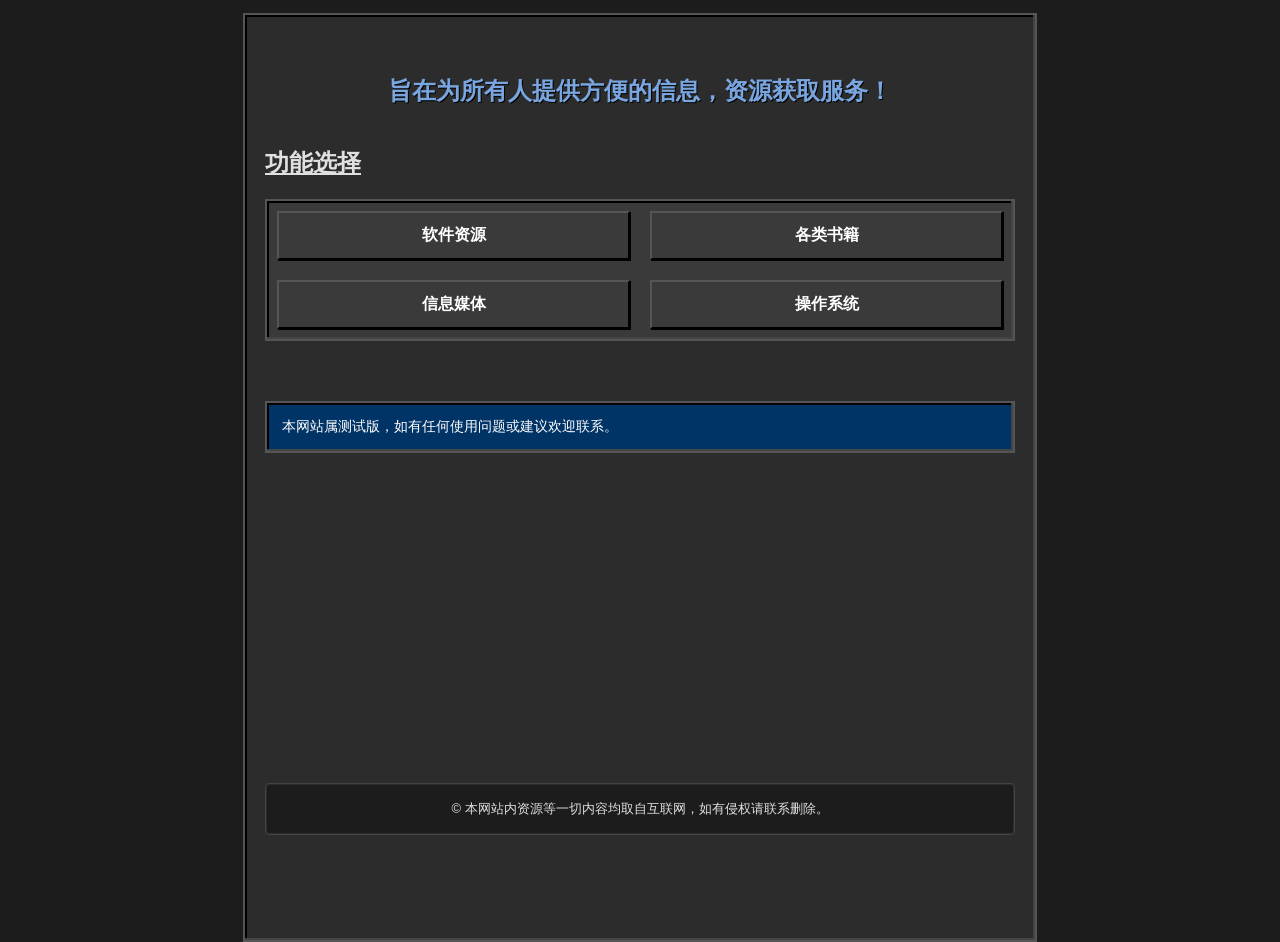
<file: index.html>
<!DOCTYPE html>
<html lang="zh-CN" class="dark">
<head>
  <meta charset="UTF-8">
  <meta name="viewport" content="width=device-width, initial-scale=1.0, maximum-scale=1.0, user-scalable=no">
  <meta name="color-scheme" content="dark light">
  <title>资源共享</title>
  <link rel="stylesheet" href="style-index.css">
</head>
<body>
  <div class="page-frame">
    <header class="site-header">
      <h1>旨在为所有人提供方便的信息，资源获取服务！</h1>
    </header>

    <main class="content-area">
      <h2>功能选择</h2>
      <div class="button-group">
        <a href="software/software" class="option-btn">软件资源</a>
        <a href="books/books" class="option-btn">各类书籍</a>
        <a href="media/media" class="option-btn">信息媒体</a>
        <a href="os/OS" class="option-btn">操作系统</a>
      </div>
      <div class="description">
        本网站属测试版，如有任何使用问题或建议欢迎联系。
      </div>
    </main>

    <footer class="copyright">
      &copy; 本网站内资源等一切内容均取自互联网，如有侵权请联系删除。
    </footer>
  </div>
</body>
</html>
</file>
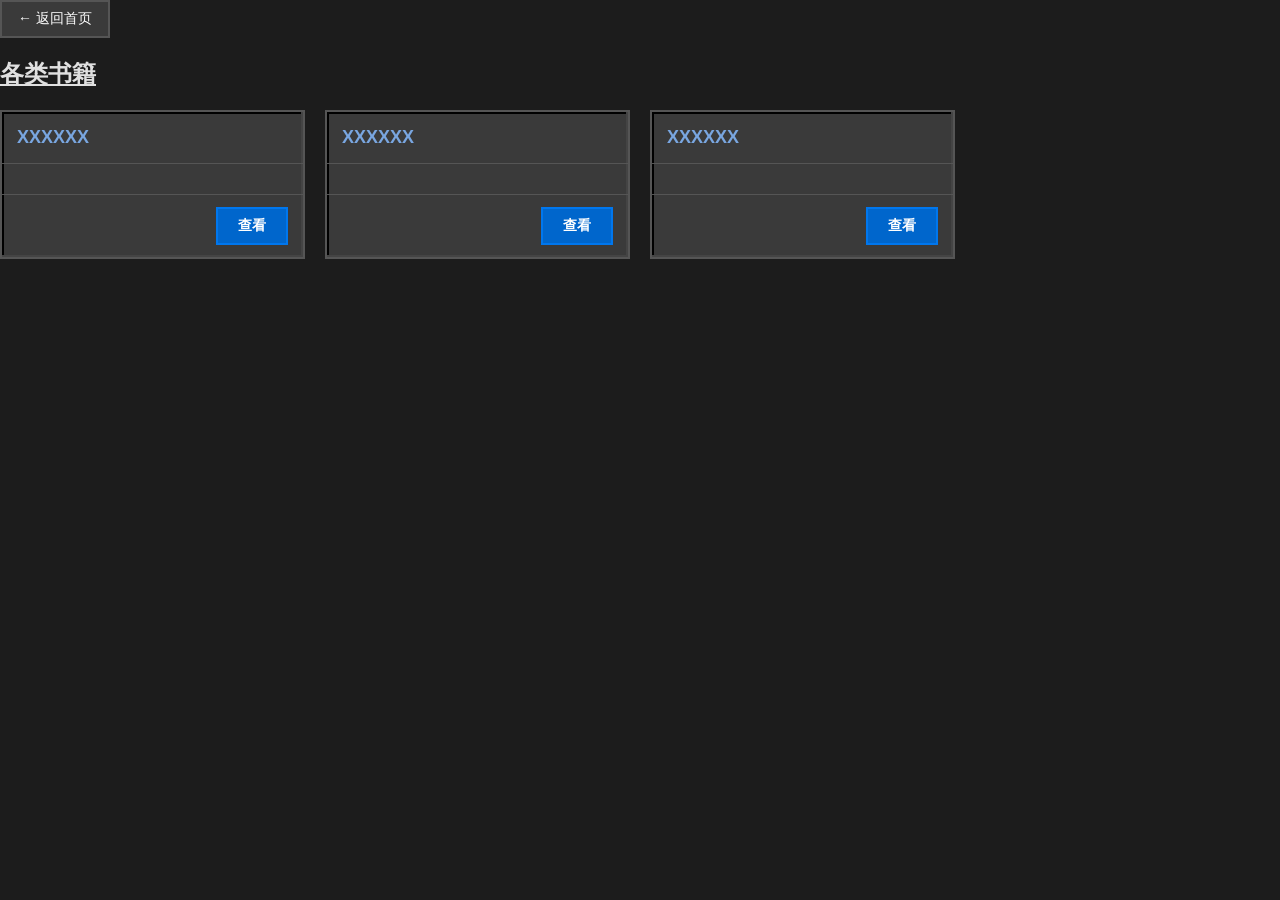
<file: books/books.html>
<!DOCTYPE html>
<html lang="zh-CN" class="dark">
<head>
  <meta charset="UTF-8">
  <meta name="viewport" content="width=device-width, initial-scale=1.0">
  <meta name="color-scheme" content="dark light">
  <title>资源共享 - 各类书籍</title>
  <link rel="stylesheet" href="style-books.css">
</head>
<body>
  <main class="content-area">
    <div class="back-nav">
      <a href="../index.html" class="back-btn">← 返回首页</a>
    </div>

    <h2>各类书籍</h2>

    <section class="resource-grid">
      <div class="resource-card">
        <div class="card-header">
          <h3>XXXXXX</h3>
        </div>
        <div class="card-body">
        </div>
        <div class="card-footer">
          <a href="#" class="download-btn">查看</a>
        </div>
      </div>
      <div class="resource-card">
        <div class="card-header">
          <h3>XXXXXX</h3>
        </div>
        <div class="card-body">
        </div>
        <div class="card-footer">
          <a href="#" class="download-btn">查看</a>
        </div>
      </div>
      <div class="resource-card">
        <div class="card-header">
          <h3>XXXXXX</h3>
        </div>
        <div class="card-body">
        </div>
        <div class="card-footer">
          <a href="#" class="download-btn">查看</a>
        </div>
      </div>
    </section>
  </main>
</body>
</html>
</file>
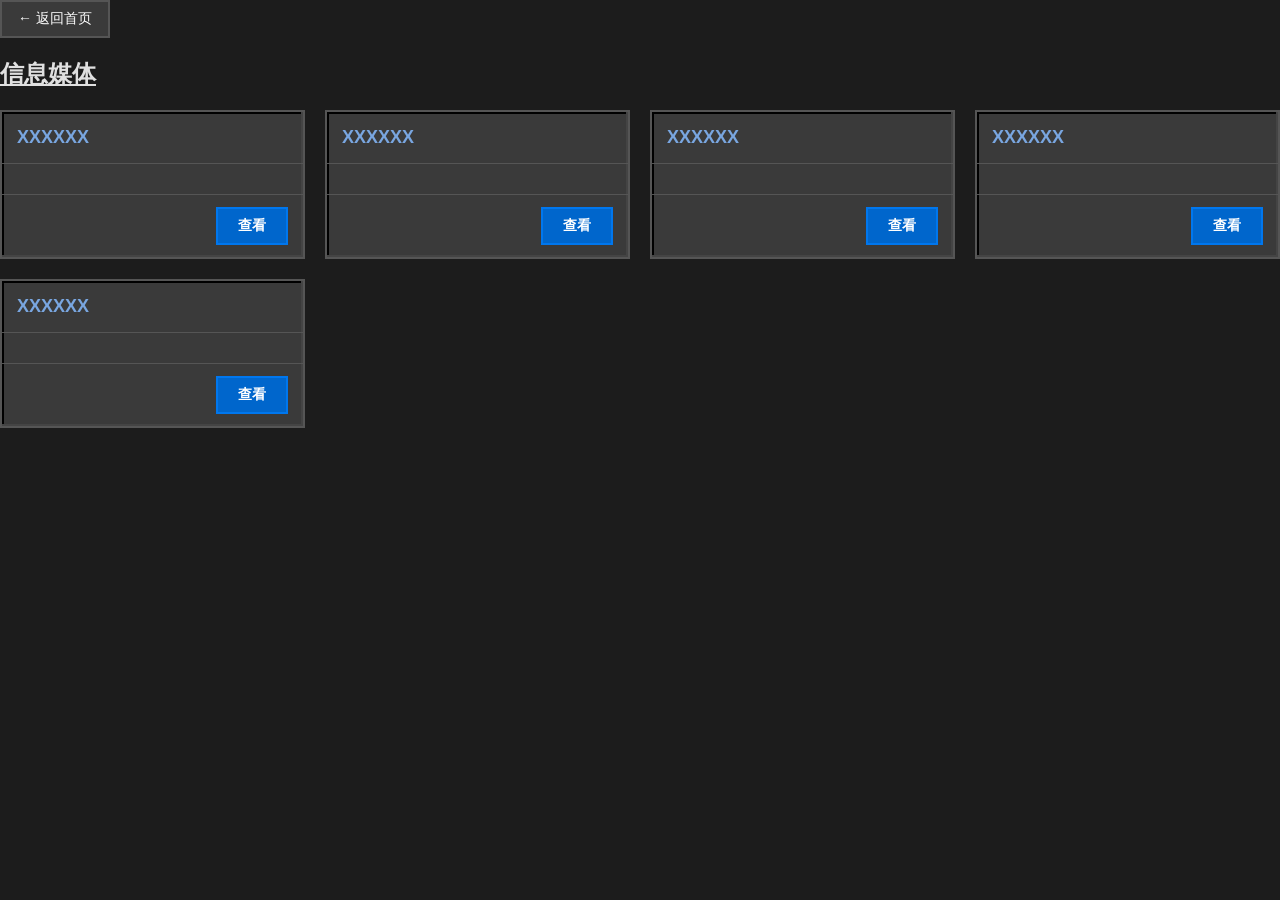
<file: media/media.html>
<!DOCTYPE html>
<html lang="zh-CN" class="dark">
<head>
  <meta charset="UTF-8">
  <meta name="viewport" content="width=device-width, initial-scale=1.0">
  <meta name="color-scheme" content="dark light">
  <title>资源共享 - 信息媒体</title>
  <link rel="stylesheet" href="style-media.css">
</head>
<body>
  <main class="content-area">
    <div class="back-nav">
      <a href="../index.html" class="back-btn">← 返回首页</a>
    </div>

    <h2>信息媒体</h2>

    <section class="resource-grid">
      <div class="resource-card">
        <div class="card-header">
          <h3>XXXXXX</h3>
        </div>
        <div class="card-body">
        </div>
        <div class="card-footer">
          <a href="#" class="download-btn">查看</a>
        </div>
      </div>

      <div class="resource-card">
        <div class="card-header">
          <h3>XXXXXX</h3>
        </div>
        <div class="card-body">
        </div>
        <div class="card-footer">
          <a href="#" class="download-btn">查看</a>
        </div>
      </div>

      <div class="resource-card">
        <div class="card-header">
          <h3>XXXXXX</h3>
        </div>
        <div class="card-body">
        </div>
        <div class="card-footer">
          <a href="#" class="download-btn">查看</a>
        </div>
      </div>

      <div class="resource-card">
        <div class="card-header">
          <h3>XXXXXX</h3>
        </div>
        <div class="card-body">
        </div>
        <div class="card-footer">
          <a href="#" class="download-btn">查看</a>
        </div>
      </div>
      <div class="resource-card">
        <div class="card-header">
          <h3>XXXXXX</h3>
        </div>
        <div class="card-body">
        </div>
        <div class="card-footer">
          <a href="#" class="download-btn">查看</a>
        </div>
      </div>
    </section>
  </main>
</body>
</html>
</file>
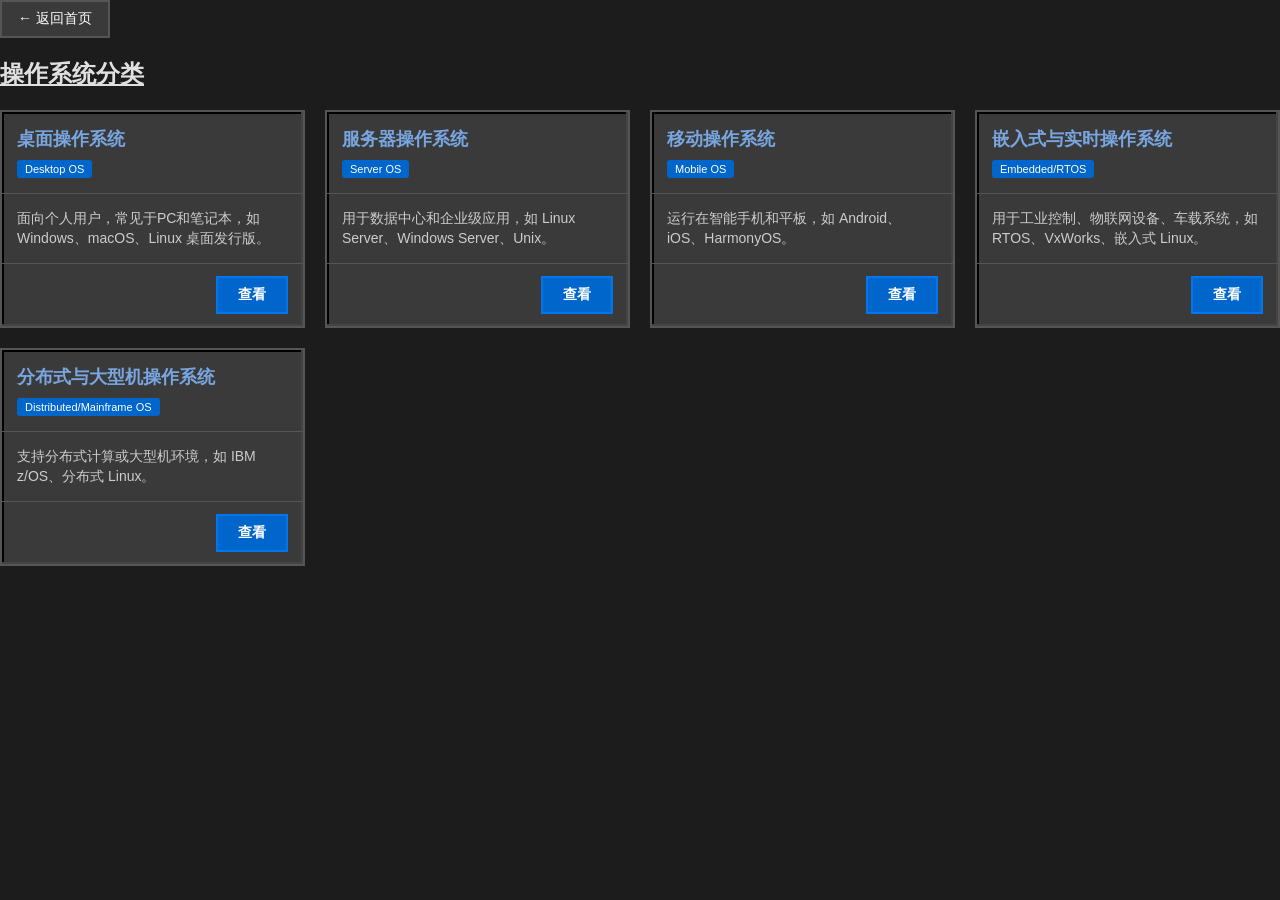
<file: os/OS.html>
<!DOCTYPE html>
<html lang="zh-CN" class="dark">
<head>
  <meta charset="UTF-8">
  <meta name="viewport" content="width=device-width, initial-scale=1.0">
  <meta name="color-scheme" content="dark light">
  <title>资源共享 - 操作系统分类</title>
  <link rel="stylesheet" href="style-os.css"> 
</head>
<body>
  <main class="content-area">
    <div class="back-nav">
      <a href="../index.html" class="back-btn">← 返回首页</a>
    </div>

    <h2>操作系统分类</h2>

    <section class="resource-grid">
      <!-- 桌面操作系统 -->
      <div class="resource-card">
        <div class="card-header">
          <h3>桌面操作系统</h3>
          <span class="card-category">Desktop OS</span>
        </div>
        <div class="card-body">
          <p>面向个人用户，常见于PC和笔记本，如 Windows、macOS、Linux 桌面发行版。</p>
        </div>
        <div class="card-footer">
          <a href="#" class="download-btn">查看</a>
        </div>
      </div>

      <!-- 服务器操作系统 -->
      <div class="resource-card">
        <div class="card-header">
          <h3>服务器操作系统</h3>
          <span class="card-category">Server OS</span>
        </div>
        <div class="card-body">
          <p>用于数据中心和企业级应用，如 Linux Server、Windows Server、Unix。</p>
        </div>
        <div class="card-footer">
          <a href="#" class="download-btn">查看</a>
        </div>
      </div>

      <!-- 移动操作系统 -->
      <div class="resource-card">
        <div class="card-header">
          <h3>移动操作系统</h3>
          <span class="card-category">Mobile OS</span>
        </div>
        <div class="card-body">
          <p>运行在智能手机和平板，如 Android、iOS、HarmonyOS。</p>
        </div>
        <div class="card-footer">
          <a href="#" class="download-btn">查看</a>
        </div>
      </div>

      <!-- 嵌入式/实时操作系统 -->
      <div class="resource-card">
        <div class="card-header">
          <h3>嵌入式与实时操作系统</h3>
          <span class="card-category">Embedded/RTOS</span>
        </div>
        <div class="card-body">
          <p>用于工业控制、物联网设备、车载系统，如 RTOS、VxWorks、嵌入式 Linux。</p>
        </div>
        <div class="card-footer">
          <a href="#" class="download-btn">查看</a>
        </div>
      </div>

      <!-- 分布式/大型机操作系统 -->
      <div class="resource-card">
        <div class="card-header">
          <h3>分布式与大型机操作系统</h3>
          <span class="card-category">Distributed/Mainframe OS</span>
        </div>
        <div class="card-body">
          <p>支持分布式计算或大型机环境，如 IBM z/OS、分布式 Linux。</p>
        </div>
        <div class="card-footer">
          <a href="#" class="download-btn">查看</a>
        </div>
      </div>
    </section>
  </main>
</body>
</html>
</file>
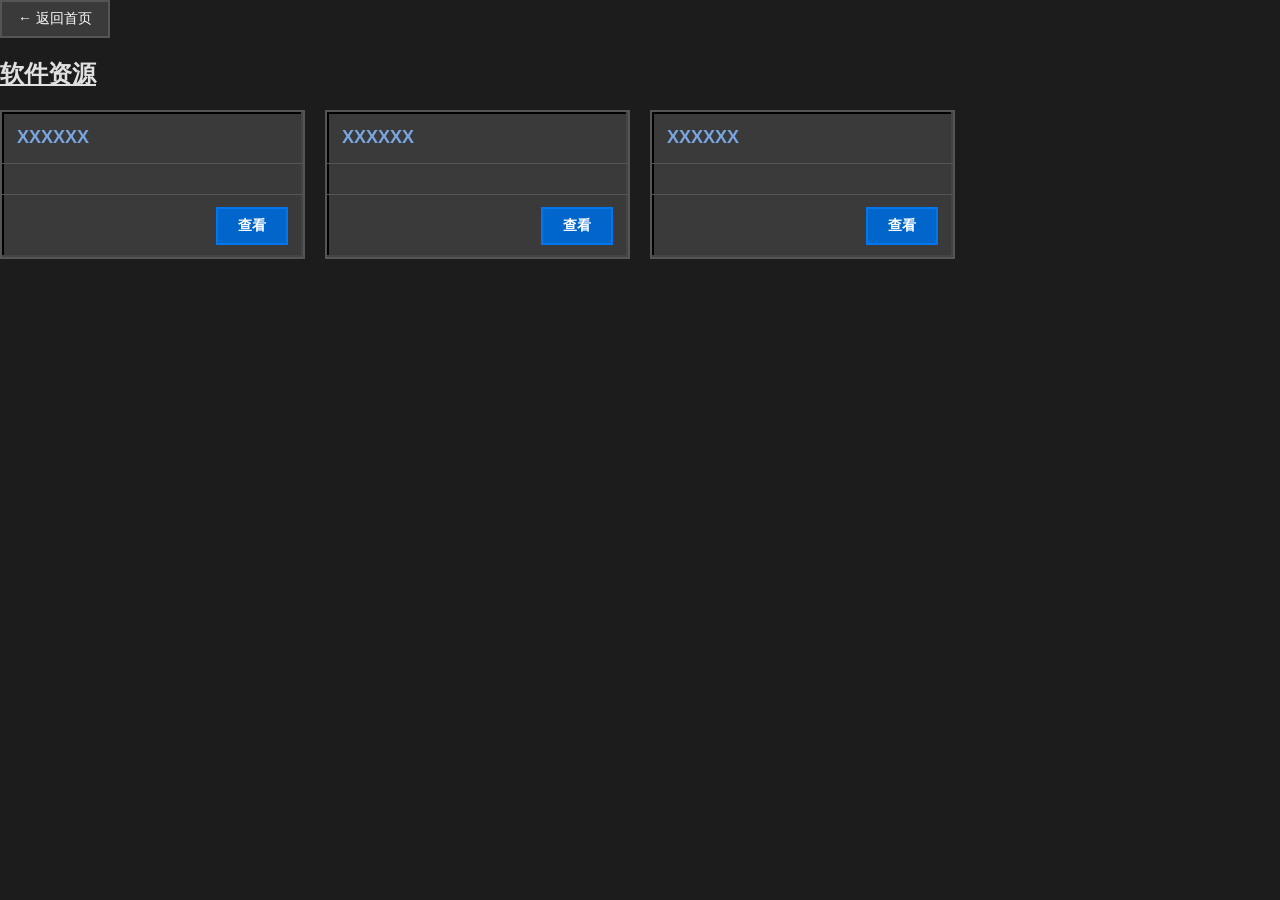
<file: software/software.html>
<!DOCTYPE html>
<html lang="zh-CN" class="dark">
<head>
  <meta charset="UTF-8">
  <meta name="viewport" content="width=device-width, initial-scale=1.0">
  <meta name="color-scheme" content="dark light">
  <title>资源共享 - 软件资源</title>
  <link rel="stylesheet" href="style-software.css">
</head>
<body>
  <main class="content-area">
    <div class="back-nav">
      <a href="../index.html" class="back-btn">← 返回首页</a>
    </div>
    <h2>软件资源</h2>
    <section class="resource-grid">
      <div class="resource-card">
        <div class="card-header">
          <h3>XXXXXX</h3>
        </div>
        <div class="card-body">
        </div>
        <div class="card-footer">
          <a href="#" class="download-btn">查看</a>
        </div>
      </div>
      <div class="resource-card">
        <div class="card-header">
          <h3>XXXXXX</h3>
        </div>
        <div class="card-body">
        </div>
        <div class="card-footer">
          <a href="#" class="download-btn">查看</a>
        </div>
      </div>
      <div class="resource-card">
        <div class="card-header">
          <h3>XXXXXX</h3>
        </div>
        <div class="card-body">
        </div>
        <div class="card-footer">
          <a href="#" class="download-btn">查看</a>
        </div>
      </div>
    </section>
  </main>
</body>
</html>
</file>
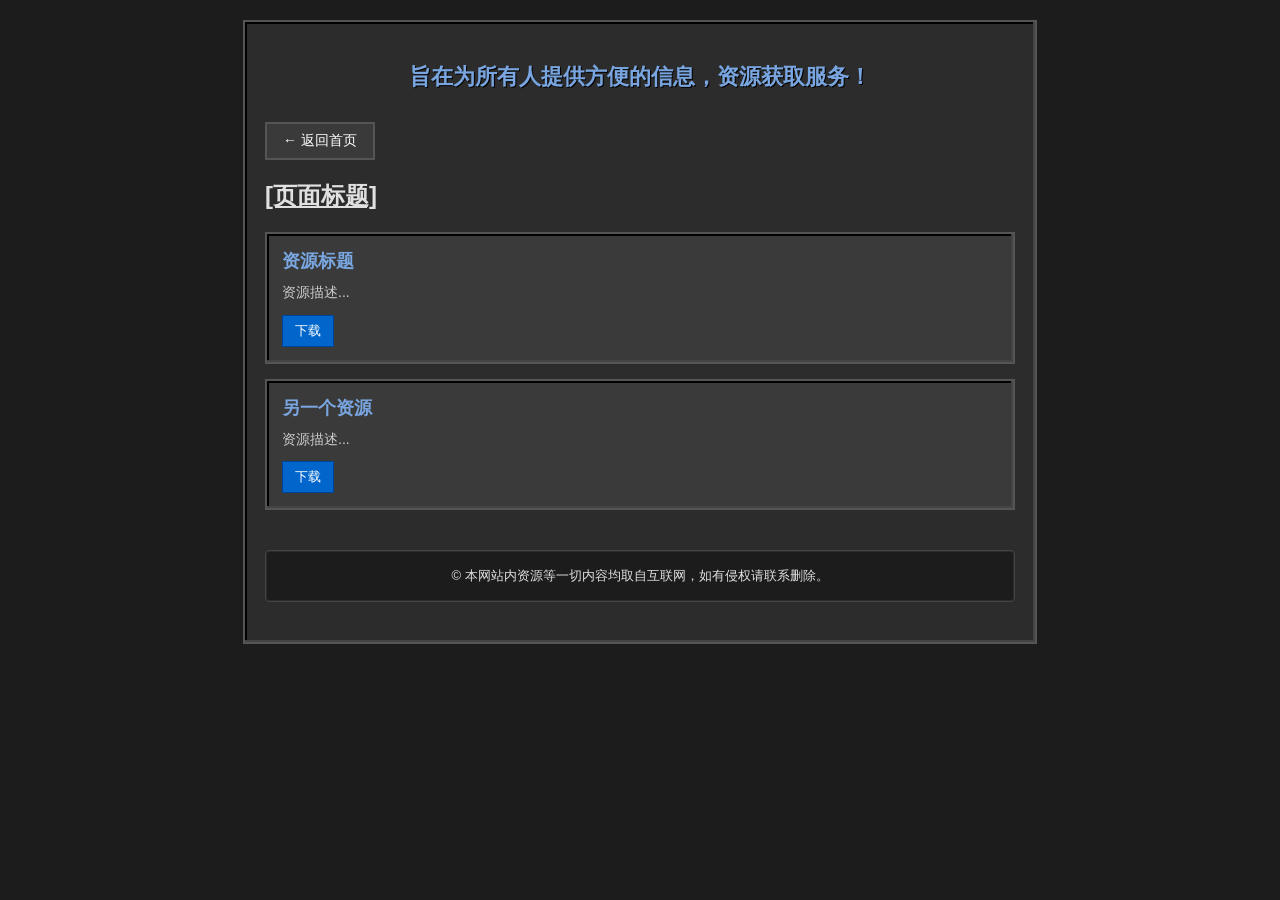
<file: template/template.html>
<!DOCTYPE html>
<html lang="zh-CN" class="dark">
<head>
  <meta charset="UTF-8">
  <meta name="viewport" content="width=device-width, initial-scale=1.0, maximum-scale=1.0, user-scalable=no">
  <meta name="color-scheme" content="dark light">
  <title>资源共享 - [页面标题]</title>
  <link rel="stylesheet" href="style-template.css">   <!-- Template 页面专属样式 -->
</head>
<body>
  <div class="page-frame">
    <header class="site-header">
      <h1>旨在为所有人提供方便的信息，资源获取服务！</h1>
    </header>

    <main class="content-area">
      <div class="back-nav">
        <a href="../index.html" class="back-btn">← 返回首页</a>
      </div>
      
      <h2>[页面标题]</h2>
      
      <div class="resource-list">
        <!-- 这里放置具体资源内容 -->
        <div class="resource-item">
          <h3>资源标题</h3>
          <p>资源描述...</p>
          <a href="#" class="download-btn">下载</a>
        </div>
        
        <div class="resource-item">
          <h3>另一个资源</h3>
          <p>资源描述...</p>
          <a href="#" class="download-btn">下载</a>
        </div>
      </div>
    </main>

    <footer class="copyright">
      &copy; 本网站内资源等一切内容均取自互联网，如有侵权请联系删除。
    </footer>
  </div>
</body>
</html>
</file>
<file: style-index.css>
html {
  background-color: #1c1c1c;
}

html, body {
  color-scheme: dark;
}

::-webkit-scrollbar {
  width: 8px;
}
::-webkit-scrollbar-track {
  background: #1c1c1c;
}
::-webkit-scrollbar-thumb {
  background-color: #555;
  border-radius: 4px;
}

/* 暗色模式支持 */
:root {
  color-scheme: dark;
}

body {
  margin: 0;
  padding: 0;
  background: #1c1c1c;
  font-family: "MS Sans Serif", "Segoe UI", "Arial", sans-serif;
  -webkit-font-smoothing: antialiased;
  -moz-osx-font-smoothing: grayscale;
  color: #e0e0e0;
}

.page-frame {
  max-width: 750px;
  height: 825px;
  margin: 13px auto 0 auto;
  padding: 60px 20px 40px;
  background: #2c2c2c;
  border: 2px solid #555555;
  box-shadow: inset -2px -2px #444444, inset 2px 2px #000000;
}

.site-header {
  margin-bottom: 40px;
}

.site-header h1 {
  font-size: 24px;
  color: #79a6e0;
  text-align: center;
  margin: 0;
  text-shadow: 1px 1px #000;
}

h2 {
  margin-bottom: 20px;
  color: #e0e0e0;
  text-decoration: underline;
}

.button-group {
  display: flex;
  flex-wrap: wrap;
  justify-content: center;
  gap: 20px;
  padding: 10px;
  background: #3a3a3a;
  border: 2px solid #555555;
  box-shadow: inset -2px -2px #444444, inset 2px 2px #000000;
  margin-bottom: 60px;
}

.option-btn {
  transition: background 0.3s ease, transform 0.2s ease;
  flex: 1 1 40%;
  padding: 12px 10px;
  border: 2px solid;
  border-color: #555555 #000000 #000000 #555555;
  background: #3a3a3a;
  color: #ffffff;
  font-size: 16px;
  font-weight: bold;
  cursor: pointer;
  box-shadow: 1px 1px 0px #000;
  text-align: center;
  display: block;
  text-decoration: none;
}

.option-btn:hover {
  background: #4a4a4a;
  color: #ffffff;
  text-decoration: none;
}

.option-btn:active {
  border-color: #000000 #555555 #555555 #000000;
  background: #3a3a3a;
  transform: translateY(1px);
  box-shadow: none;
}

.description {
  font-size: 14px;
  background: #003366;
  color: #ffffff;
  padding: 15px;
  border: 2px solid #555555;
  box-shadow: inset -2px -2px #444444, inset 2px 2px #000000;
  margin-bottom: 60px;
}

.copyright {
  background: #1c1c1c;
  color: #e0e0e0;
  text-align: center;
  font-size: 13px;
  padding: 16px 12px;
  border: 1px solid #444444;
  border-radius: 4px;
  box-shadow: inset 0 0 0 1px #2c2c2c;
  font-family: "MS Sans Serif", "Segoe UI", "Arial", sans-serif;
  margin-top: 330px;
}

@media (max-width: 768px) {
  .page-frame {
    max-width: 95%;
    padding: 20px;
  }
}
</file>
<file: books/style-books.css>
html, body {
  background-color: #1c1c1c;
  color-scheme: dark;
  margin: 0;
  padding: 0;
  font-family: "MS Sans Serif", "Segoe UI", "Arial", sans-serif;
  color: #e0e0e0;
}

/* 标题栏 */
.window-title-bar {
  display: flex;
  justify-content: space-between;
  align-items: center;
  background: #003366;
  color: #ffffff;
  padding: 6px 10px;
  font-size: 14px;
  font-weight: bold;
  border: 2px solid #555555;
  box-shadow: inset -1px -1px #444444, inset 1px 1px #000000;
  margin-bottom: 10px;
}

.window-controls {
  display: flex;
  gap: 6px;
}

.window-controls .btn {
  width: 18px;
  height: 18px;
  text-align: center;
  line-height: 16px;
  background: #1c1c1c;
  border: 1px solid #555555;
  color: #ffffff;
  font-size: 12px;
  cursor: pointer;
}

.window-controls .btn:hover {
  background: #555555;
}

.site-header h1 {
  font-size: 22px;
  color: #79a6e0;
  text-align: center;
  margin: 0 0 30px 0;
  text-shadow: 1px 1px #000;
}

h2 {
  margin-bottom: 20px;
  color: #e0e0e0;
  text-decoration: underline;
}

.back-btn {
  display: inline-block;
  padding: 8px 16px;
  background: #3a3a3a;
  color: #ffffff;
  text-decoration: none;
  border: 2px solid #555555;
  font-size: 14px;
  cursor: pointer;
}

.back-btn:hover {
  background: #4a4a4a;
}

/* 卡片布局 */
.resource-grid {
  display: grid;
  grid-template-columns: repeat(auto-fill, minmax(280px, 1fr));
  gap: 20px;
  margin-bottom: 30px;
}

.resource-card {
  background: #3a3a3a;
  border: 2px solid #555555;
  box-shadow: inset -2px -2px #444444, inset 2px 2px #000000;
  display: flex;
  flex-direction: column;
  transition: transform 0.2s ease;
}

.resource-card:hover {
  transform: translateY(-3px);
}

.card-header {
  padding: 15px;
  border-bottom: 1px solid #555555;
}

.card-header h3 {
  margin: 0;
  color: #79a6e0;
  font-size: 18px;
}

.card-body {
  padding: 15px;
  flex: 1;
}

.card-footer {
  padding: 12px 15px;
  border-top: 1px solid #555555;
  display: flex;
  justify-content: flex-end;
}

.download-btn {
  padding: 8px 20px;
  background: #0066cc;
  color: #ffffff;
  text-decoration: none;
  border: 2px solid #0077ee;
  font-size: 14px;
  font-weight: bold;
  cursor: pointer;
  transition: all 0.2s ease;
}

.download-btn:hover {
  background: #0077dd;
  border-color: #0088ff;
}

.download-btn:active {
  background: #0055bb;
  transform: translateY(1px);
  border-color: #ffffff;
  animation: flash-border 0.6s ease;
}

@keyframes flash-border {
  0%   { border-color: #ffffff; }
  50%  { border-color: #ffcc00; }
  100% { border-color: #0077ee; }
}

/* 页脚 */
.copyright {
  background: #1c1c1c;
  color: #e0e0e0;
  text-align: center;
  font-size: 13px;
  padding: 16px 12px;
  border: 1px solid #444444;
  margin-top: 40px;
}
</file>
<file: media/style-media.css>
html, body {
  background-color: #1c1c1c;
  color-scheme: dark;
  margin: 0;
  padding: 0;
  font-family: "MS Sans Serif", "Segoe UI", "Arial", sans-serif;
  color: #e0e0e0;
}

/* 标题栏 */
.window-title-bar {
  display: flex;
  justify-content: space-between;
  align-items: center;
  background: #003366;
  color: #ffffff;
  padding: 6px 10px;
  font-size: 14px;
  font-weight: bold;
  border: 2px solid #555555;
  box-shadow: inset -1px -1px #444444, inset 1px 1px #000000;
  margin-bottom: 10px;
}

.window-controls {
  display: flex;
  gap: 6px;
}

.window-controls .btn {
  width: 18px;
  height: 18px;
  text-align: center;
  line-height: 16px;
  background: #1c1c1c;
  border: 1px solid #555555;
  color: #ffffff;
  font-size: 12px;
  cursor: pointer;
}

.window-controls .btn:hover {
  background: #555555;
}

.site-header h1 {
  font-size: 22px;
  color: #79a6e0;
  text-align: center;
  margin: 0 0 30px 0;
  text-shadow: 1px 1px #000;
}

h2 {
  margin-bottom: 20px;
  color: #e0e0e0;
  text-decoration: underline;
}

.back-btn {
  display: inline-block;
  padding: 8px 16px;
  background: #3a3a3a;
  color: #ffffff;
  text-decoration: none;
  border: 2px solid #555555;
  font-size: 14px;
  cursor: pointer;
}

.back-btn:hover {
  background: #4a4a4a;
}

/* 卡片布局 */
.resource-grid {
  display: grid;
  grid-template-columns: repeat(auto-fill, minmax(280px, 1fr));
  gap: 20px;
  margin-bottom: 30px;
}

.resource-card {
  background: #3a3a3a;
  border: 2px solid #555555;
  box-shadow: inset -2px -2px #444444, inset 2px 2px #000000;
  display: flex;
  flex-direction: column;
  transition: transform 0.2s ease;
}

.resource-card:hover {
  transform: translateY(-3px);
}

.card-header {
  padding: 15px;
  border-bottom: 1px solid #555555;
}

.card-header h3 {
  margin: 0;
  color: #79a6e0;
  font-size: 18px;
}

.card-body {
  padding: 15px;
  flex: 1;
}

.card-footer {
  padding: 12px 15px;
  border-top: 1px solid #555555;
  display: flex;
  justify-content: flex-end;
}

.download-btn {
  padding: 8px 20px;
  background: #0066cc;
  color: #ffffff;
  text-decoration: none;
  border: 2px solid #0077ee;
  font-size: 14px;
  font-weight: bold;
  cursor: pointer;
  transition: all 0.2s ease;
}

.download-btn:hover {
  background: #0077dd;
  border-color: #0088ff;
}

.download-btn:active {
  background: #0055bb;
  transform: translateY(1px);
  border-color: #ffffff;
  animation: flash-border 0.6s ease;
}

@keyframes flash-border {
  0%   { border-color: #ffffff; }
  50%  { border-color: #ffcc00; }
  100% { border-color: #0077ee; }
}

/* 页脚 */
.copyright {
  background: #1c1c1c;
  color: #e0e0e0;
  text-align: center;
  font-size: 13px;
  padding: 16px 12px;
  border: 1px solid #444444;
  margin-top: 40px;
}
</file>
<file: os/style-os.css>
html, body {
  background-color: #1c1c1c;
  color-scheme: dark;
  margin: 0;
  padding: 0;
  font-family: "MS Sans Serif", "Segoe UI", "Arial", sans-serif;
  color: #e0e0e0;
}

/* 标题栏 */
.window-title-bar {
  display: flex;
  justify-content: space-between;
  align-items: center;
  background: #003366;
  color: #ffffff;
  padding: 6px 10px;
  font-size: 14px;
  font-weight: bold;
  border: 2px solid #555555;
  box-shadow: inset -1px -1px #444444, inset 1px 1px #000000;
  margin-bottom: 10px;
}

.window-controls {
  display: flex;
  gap: 6px;
}

.window-controls .btn {
  width: 18px;
  height: 18px;
  text-align: center;
  line-height: 16px;
  background: #1c1c1c;
  border: 1px solid #555555;
  color: #ffffff;
  font-size: 12px;
  cursor: pointer;
}

.window-controls .btn:hover {
  background: #555555;
}

.site-header h1 {
  font-size: 22px;
  color: #79a6e0;
  text-align: center;
  margin: 0 0 30px 0;
  text-shadow: 1px 1px #000;
}

h2 {
  margin-bottom: 20px;
  color: #e0e0e0;
  text-decoration: underline;
}

.back-btn {
  display: inline-block;
  padding: 8px 16px;
  background: #3a3a3a;
  color: #ffffff;
  text-decoration: none;
  border: 2px solid #555555;
  font-size: 14px;
  cursor: pointer;
}

.back-btn:hover {
  background: #4a4a4a;
}

/* 卡片布局 */
.resource-grid {
  display: grid;
  grid-template-columns: repeat(auto-fill, minmax(280px, 1fr));
  gap: 20px;
  margin-bottom: 30px;
}

.resource-card {
  background: #3a3a3a;
  border: 2px solid #555555;
  box-shadow: inset -2px -2px #444444, inset 2px 2px #000000;
  display: flex;
  flex-direction: column;
  transition: transform 0.2s ease;
}

.resource-card:hover {
  transform: translateY(-3px);
}

.card-header {
  padding: 15px;
  border-bottom: 1px solid #555555;
}

.card-header h3 {
  margin: 0 0 8px 0;
  color: #79a6e0;
  font-size: 18px;
}

.card-category {
  display: inline-block;
  padding: 3px 8px;
  background: #0066cc;
  color: #ffffff;
  border-radius: 3px;
  font-size: 11px;
}

.card-body {
  padding: 15px;
  flex: 1;
}

.card-body p {
  margin: 0;
  font-size: 14px;
  line-height: 1.4;
  color: #cccccc;
}

.card-footer {
  padding: 12px 15px;
  border-top: 1px solid #555555;
  display: flex;
  justify-content: flex-end;
}

.download-btn {
  padding: 8px 20px;
  background: #0066cc;
  color: #ffffff;
  text-decoration: none;
  border: 2px solid #0077ee;
  font-size: 14px;
  font-weight: bold;
  cursor: pointer;
  transition: all 0.2s ease;
}

.download-btn:hover {
  background: #0077dd;
  border-color: #0088ff;
}

.download-btn:active {
  background: #0055bb;
  transform: translateY(1px);
  border-color: #ffffff;
  animation: flash-border 0.6s ease;
}

@keyframes flash-border {
  0%   { border-color: #ffffff; }
  50%  { border-color: #ffcc00; }
  100% { border-color: #0077ee; }
}
</file>
<file: software/style-software.css>
html, body {
  background-color: #1c1c1c;
  color-scheme: dark;
  margin: 0;
  padding: 0;
  font-family: "MS Sans Serif", "Segoe UI", "Arial", sans-serif;
  color: #e0e0e0;
}

/* 标题栏 */
.window-title-bar {
  display: flex;
  justify-content: space-between;
  align-items: center;
  background: #003366;
  color: #ffffff;
  padding: 6px 10px;
  font-size: 14px;
  font-weight: bold;
  border: 2px solid #555555;
  box-shadow: inset -1px -1px #444444, inset 1px 1px #000000;
  margin-bottom: 10px;
}

.window-controls {
  display: flex;
  gap: 6px;
}

.window-controls .btn {
  width: 18px;
  height: 18px;
  text-align: center;
  line-height: 16px;
  background: #1c1c1c;
  border: 1px solid #555555;
  color: #ffffff;
  font-size: 12px;
  cursor: pointer;
}

.window-controls .btn:hover {
  background: #555555;
}

h2 {
  margin-bottom: 20px;
  color: #e0e0e0;
  text-decoration: underline;
}

.back-btn {
  display: inline-block;
  padding: 8px 16px;
  background: #3a3a3a;
  color: #ffffff;
  text-decoration: none;
  border: 2px solid #555555;
  font-size: 14px;
  cursor: pointer;
}

.back-btn:hover {
  background: #4a4a4a;
}

/* 卡片布局 */
.resource-grid {
  display: grid;
  grid-template-columns: repeat(auto-fill, minmax(280px, 1fr));
  gap: 20px;
  margin-bottom: 30px;
}

.resource-card {
  background: #3a3a3a;
  border: 2px solid #555555;
  box-shadow: inset -2px -2px #444444, inset 2px 2px #000000;
  display: flex;
  flex-direction: column;
  transition: transform 0.2s ease;
}

.resource-card:hover {
  transform: translateY(-3px);
}

.card-header {
  padding: 15px;
  border-bottom: 1px solid #555555;
}

.card-header h3 {
  margin: 0;
  color: #79a6e0;
  font-size: 18px;
}

.card-body {
  padding: 15px;
  flex: 1;
}

.card-footer {
  padding: 12px 15px;
  border-top: 1px solid #555555;
  display: flex;
  justify-content: flex-end;
}

.download-btn {
  padding: 8px 20px;
  background: #0066cc;
  color: #ffffff;
  text-decoration: none;
  border: 2px solid #0077ee;
  font-size: 14px;
  font-weight: bold;
  cursor: pointer;
  transition: all 0.2s ease;
}

.download-btn:hover {
  background: #0077dd;
  border-color: #0088ff;
}

.download-btn:active {
  background: #0055bb;
  transform: translateY(1px);
  border-color: #ffffff;
  animation: flash-border 0.6s ease;
}

@keyframes flash-border {
  0%   { border-color: #ffffff; }
  50%  { border-color: #ffcc00; }
  100% { border-color: #0077ee; }
}
</file>
<file: template/style-template.css>
html {
  background-color: #1c1c1c;
}

html, body {
  color-scheme: dark;
}

body {
  margin: 0;
  padding: 0;
  background: #1c1c1c;
  font-family: "MS Sans Serif", "Segoe UI", "Arial", sans-serif;
  color: #e0e0e0;
}

.page-frame {
  max-width: 750px;
  margin: 20px auto;
  padding: 40px 20px;
  background: #2c2c2c;
  border: 2px solid #555555;
  box-shadow: inset -2px -2px #444444, inset 2px 2px #000000;
}

.site-header {
  margin-bottom: 30px;
}

.site-header h1 {
  font-size: 22px;
  color: #79a6e0;
  text-align: center;
  margin: 0;
  text-shadow: 1px 1px #000;
}

h2 {
  margin-bottom: 20px;
  color: #e0e0e0;
  text-decoration: underline;
}

.back-nav {
  margin-bottom: 20px;
}

.back-btn {
  display: inline-block;
  padding: 8px 16px;
  background: #3a3a3a;
  color: #ffffff;
  text-decoration: none;
  border: 2px solid #555555;
  font-size: 14px;
  cursor: pointer;
}

.back-btn:hover {
  background: #4a4a4a;
}

.resource-list {
  display: flex;
  flex-direction: column;
  gap: 15px;
}

.resource-item {
  background: #3a3a3a;
  padding: 15px;
  border: 2px solid #555555;
  box-shadow: inset -2px -2px #444444, inset 2px 2px #000000;
}

.resource-item h3 {
  margin: 0 0 10px 0;
  color: #79a6e0;
  font-size: 18px;
}

.resource-item p {
  margin: 0 0 12px 0;
  font-size: 14px;
  line-height: 1.4;
  color: #cccccc;
}

.download-btn {
  display: inline-block;
  padding: 6px 12px;
  background: #0066cc;
  color: #ffffff;
  text-decoration: none;
  border: 1px solid #004499;
  font-size: 13px;
  cursor: pointer;
}

.download-btn:hover {
  background: #0077dd;
}

.copyright {
  background: #1c1c1c;
  color: #e0e0e0;
  text-align: center;
  font-size: 13px;
  padding: 16px 12px;
  border: 1px solid #444444;
  border-radius: 4px;
  box-shadow: inset 0 0 0 1px #2c2c2c;
  margin-top: 40px;
}
</file>
